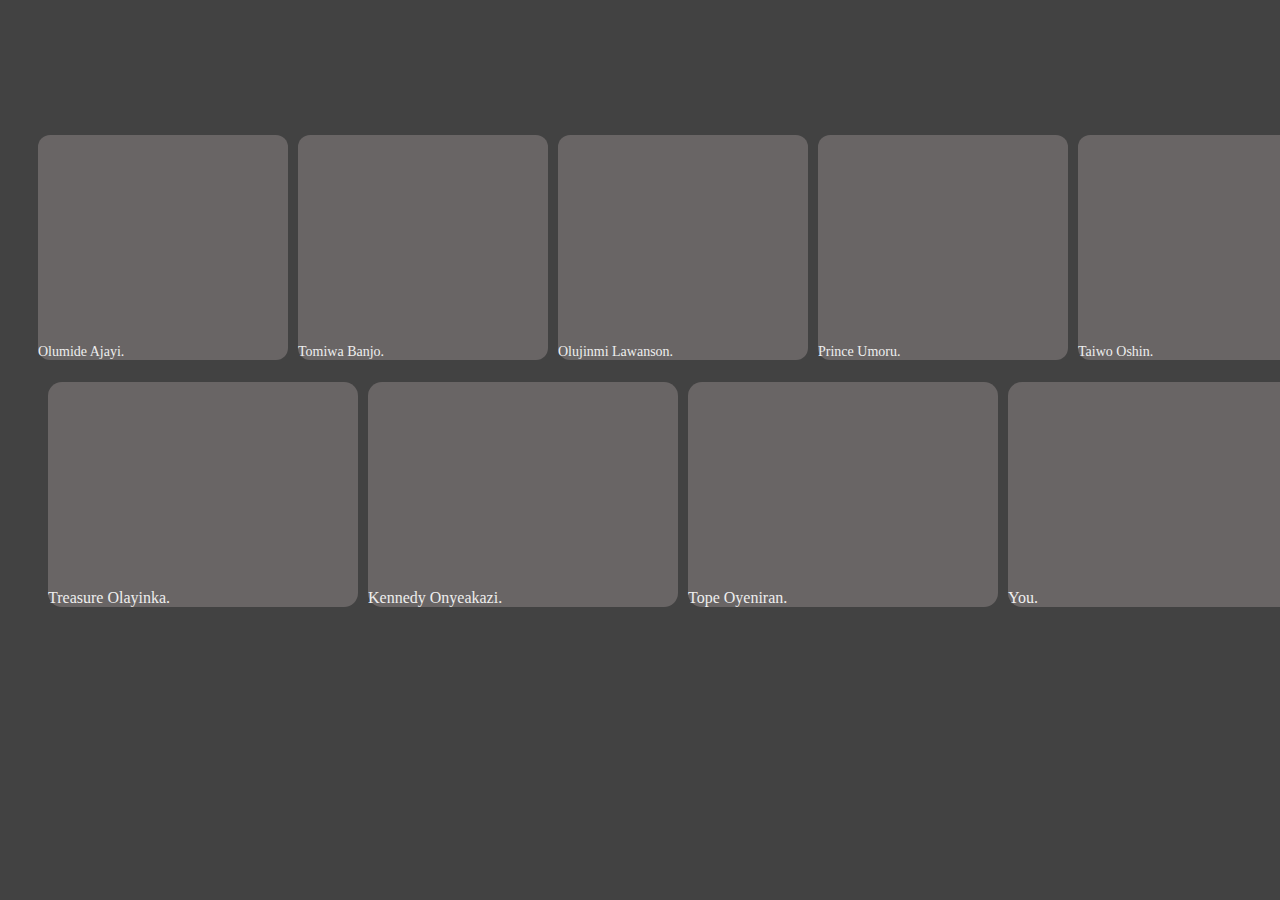
<file: monday_week_3_css_assignment.html>
<!DOCTYPE html>
<html lang="en">
<head>
    <meta charset="UTF-8">
    <meta http-equiv="X-UA-Compatible" content="IE=edge">
    <meta name="viewport" content="width=device-width, initial-scale=1.0">
    <link rel="stylesheet" href="monday_week_3_css_assignment.css">
    <title>desktop design</title>
</head>
<body>
    <main>
    <section class="grid-container">
        <div class="gray"><p>Olumide Ajayi.</p></div>
        <div class="gray"><p>Tomiwa Banjo.</p></div>
        <div class="gray"><p>Olujinmi Lawanson.</p></div>
        <div class="gray"><p>Prince Umoru.</p></div>
        <div class="gray"><p>Taiwo Oshin.</p></div>
    </section>
    <section class="grid-redo">
        <div class="black"><p>Treasure Olayinka.</p></div>
        <div class="black"><p>Kennedy Onyeakazi.</p></div>
        <div class="black"><p>Tope Oyeniran.</p></div>
        <div class="black"><p>You.</p></div>
    </section>
    </main>
</body>
</html>
</file>
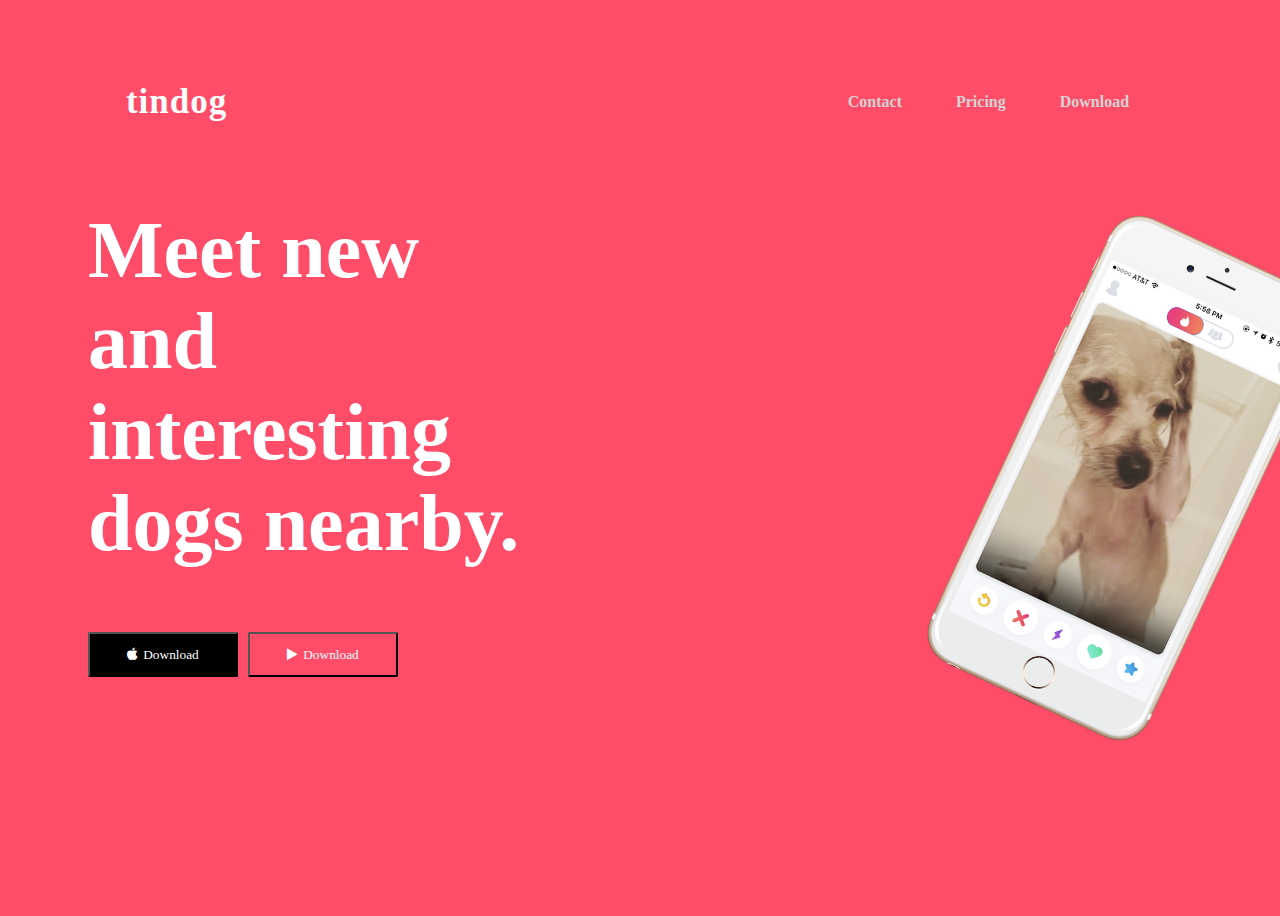
<file: wed_new.html>
<!DOCTYPE html>
<html lang="en">
  <head>
    <meta charset="UTF-8" />
    <meta http-equiv="X-UA-Compatible" content="IE=edge" />
    <meta name="viewport" content="width=device-width, initial-scale=1.0" />
    <title>Document</title>
    <link rel="stylesheet" href="internal.css" />
    <link href="https://fonts.googleapis.com/css?family=Montserrat:400,900|Ubuntu:400,700&display=swap" rel="stylesheet">
    <link
      rel="stylesheet"
      href="https://cdnjs.cloudflare.com/ajax/libs/font-awesome/4.7.0/css/font-awesome.min.css"
    />
  </head>
  <body>
    <div class="mode">
      <nav>
        <h2 class="logo">tindog</h2>
        <ul>
          <li><a href="#">Contact</a></li>
          <li><a href="#">Pricing</a></li>
          <li><a href="#">Download</a></li>
        </ul>
      </nav>
      <main>
        <section>
          <h1>
            <strong>
              Meet new and <br />
              interesting <br />
              dogs nearby.
            </strong>
          </h1>
          <button id="IOS">
            <i class="fa fa-apple">&nbsp;&nbsp;Download</i>
          </button>
          <button id="Android">
            <i class="fa fa-play">&nbsp;&nbsp;Download</i>
          </button>
        </section>
        <img class="reload" src="iphone6.png" alt="iphone" />
      </main>
    </div>
  </body>
</html>
</file>
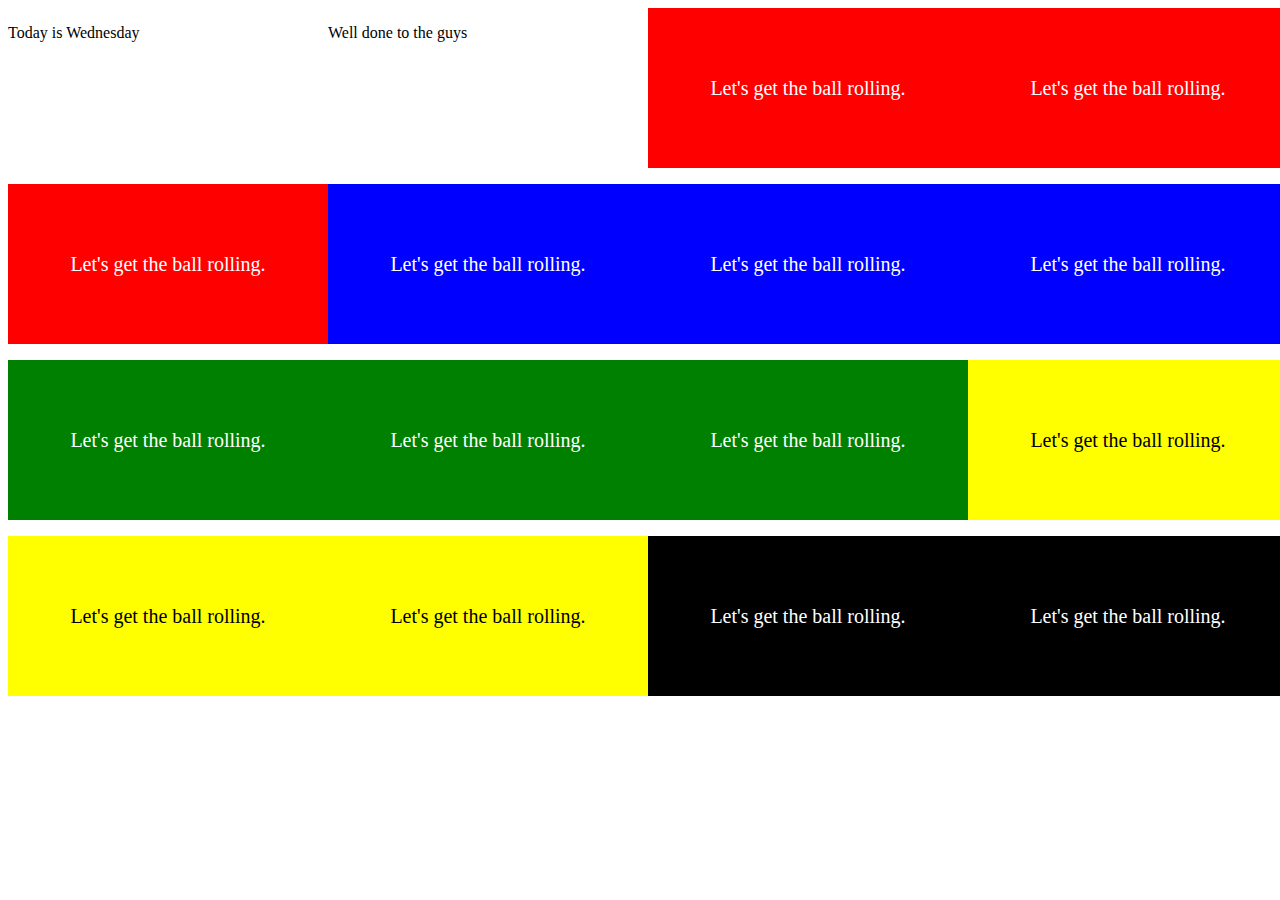
<file: wed_week_2.html>
<!DOCTYPE html>
<html lang="en">
<head>
    <meta charset="UTF-8">
    <meta http-equiv="X-UA-Compatible" content="IE=edge">
    <meta name="viewport" content="width=device-width, initial-scale=1.0">
    <link rel="stylesheet" href="wed_week_2.css">
    <title>Document</title>
</head>
<body>
    <section class="grid-container">
        <div>
            <p>Today is Wednesday</p>
        </div>
        <div>
            <p>Well done to the guys</p>
        </div>
        <div class="red"><p>Let's get the ball rolling.</p></div>
        <div class="red"><p>Let's get the ball rolling.</p></div>
        <div class="red"><p>Let's get the ball rolling.</p></div>
        <div class="blue"><p>Let's get the ball rolling.</p></div>
        <div class="blue"><p>Let's get the ball rolling.</p></div>
        <div class="blue"><p>Let's get the ball rolling.</p></div>
        <div class="green"><p>Let's get the ball rolling.</p></div>
        <div class="green"><p>Let's get the ball rolling.</p></div>
        <div class="green"><p>Let's get the ball rolling.</p></div>
        <div class="yellow"><p>Let's get the ball rolling.</p></div>
        <div class="yellow"><p>Let's get the ball rolling.</p></div>
        <div class="yellow"><p>Let's get the ball rolling.</p></div>
        <div class="black"><p>Let's get the ball rolling.</p></div>
        <div class="black"><p>Let's get the ball rolling.</p></div>
    </section>
</body>
</html>
</file>
<file: monday_week_3_css_assignment.css>
*{
    box-sizing: border-box;
    padding: 0;
    margin: 0;
}

body{
    background-color: #424242;
}

main{
    justify-content: center;
    align-content: center;
    padding-top: 75px;
 }

.gray{
    width: 10vh;
    height: 25vh;
    margin-bottom: 1rem;
    color: #EEEEEE;
    font-size: 14px;
    display: grid;
    align-items: flex-end;
    background-color: rgb(105, 101, 101);
    width: 100%;
    border-radius: 12px 12px 12px 12px;
    
}

.black{
    display: grid;
    height: 25vh;
    width: 30vh;
    color: #EEEEEE;
    background-color: rgb(105, 101, 101);
    width: 100%;
    border-radius: 14px 14px 14px 14px;
    align-items: flex-end;
    /* padding-left: ; */
    
}

.grid-container{
    display: grid;
    grid-template-columns: 250px 250px 250px 250px 250px;
    grid-template-rows: auto auto auto auto ;
    column-gap: 10px;
    row-gap: 2px;
    padding-top: 60px;
    justify-items:center ;
    padding-left: 38px;
    
}

.grid-redo{
    display: grid;
    grid-template-columns: 310px 310px 310px 310px 310px;
    grid-template-rows: auto auto auto auto ;
    column-gap: 10px;
    row-gap: 2px;
    justify-items:center ;
    padding-left: 48px
}
</file>
<file: internal.css>
body {
  background-color: #ff4c68;
  padding-left: 20px;
  padding-right: 20px;
  /* color: white; */
}

.logo {
  color: white;
  font-size: 35px;
  letter-spacing: 1px;
  cursor: pointer;
}

.mode {
  height: 100vh;
  width: 100%;
  /* background: color #ef8172;; */
  background-size: cover;
  background-position: center;
}

nav {
  display: flex;
  align-items: center;
  justify-content: space-between;
  padding-top: 45px;
  padding-left: 8%;
  padding-right: 8%;
}

nav ul li {
  list-style-type: none;
  display: inline-block;
  padding: 10px 25px;
}
nav ul li a {
  color: lightgray;
  text-decoration: none;
  font-weight: bold;
  text-transform: capitalize;
}
nav ul li a:hover {
  color: ghostwhite;
  transition: 0.4s;
}

section {
  color: white;
  font-size: 40px;
  margin-top: 0;
  margin-left: 60px;
  font-weight: 1000;
}

#IOS {
  text-decoration: none;
  color: white;
  background-color: black;
  height: 45px;
  width: 150px;
  border-radius: 2px;
}

#Android {
  text-decoration: none;
  background-color: #ff4c68;
  color: white;
  height: 45px;
  width: 150px;
  border-radius: 2px;
}

.reload {
  position: static;
  transform: rotate(0);
  /* position: absolute; */
  right: 70%;
  transform: rotate(25deg);
  width: 20%;
  margin-top: 80px;
  margin-left: 450px;
  margin-bottom: 10px;
  /* margin-bottom: 80px; */
}
main{
	display: flex;
	/* justify-content: center; */
}

section img {
  vertical-align: middle;
  border-style: none;
  overflow-clip-margin: content-box;
}
</file>
<file: wed_week_2.css>
.red{
    width: 20rem;
    height: 10rem;
    margin-bottom: 1rem;
    color: white;
    font-size: 20px;
    display: grid;
    place-items: center;
    /* align-items: center; */
    background-color: red;
}

.blue{
    width: 20rem;
    height: 10rem;
    margin-bottom: 1rem;
    color: white;
    font-size: 20px;
    display: grid;
    place-items: center;
    background-color: blue;
}

.green{
    width: 20rem;
    height: 10rem;
    margin-bottom: 1rem;
    color: white;
    font-size: 20px;
    display: grid;
    place-items: center;
    background-color: green;
}

.yellow{
    width: 20rem;
    height: 10rem;
    margin-bottom: 1rem;
    font-size: 20px;
    display: grid;
    place-items: center;
    background-color: yellow;
}

.black{
    width: 20rem;
    height: 10rem;
    margin-bottom: 1rem;
    color: white;
    font-size: 20px;
    display: grid;
    place-items: center;
    background-color: black;
}

.grid-container{
    display: grid;
    grid-template-columns: auto auto auto auto;
    grid-template-rows: auto auto auto auto;
}
</file>
